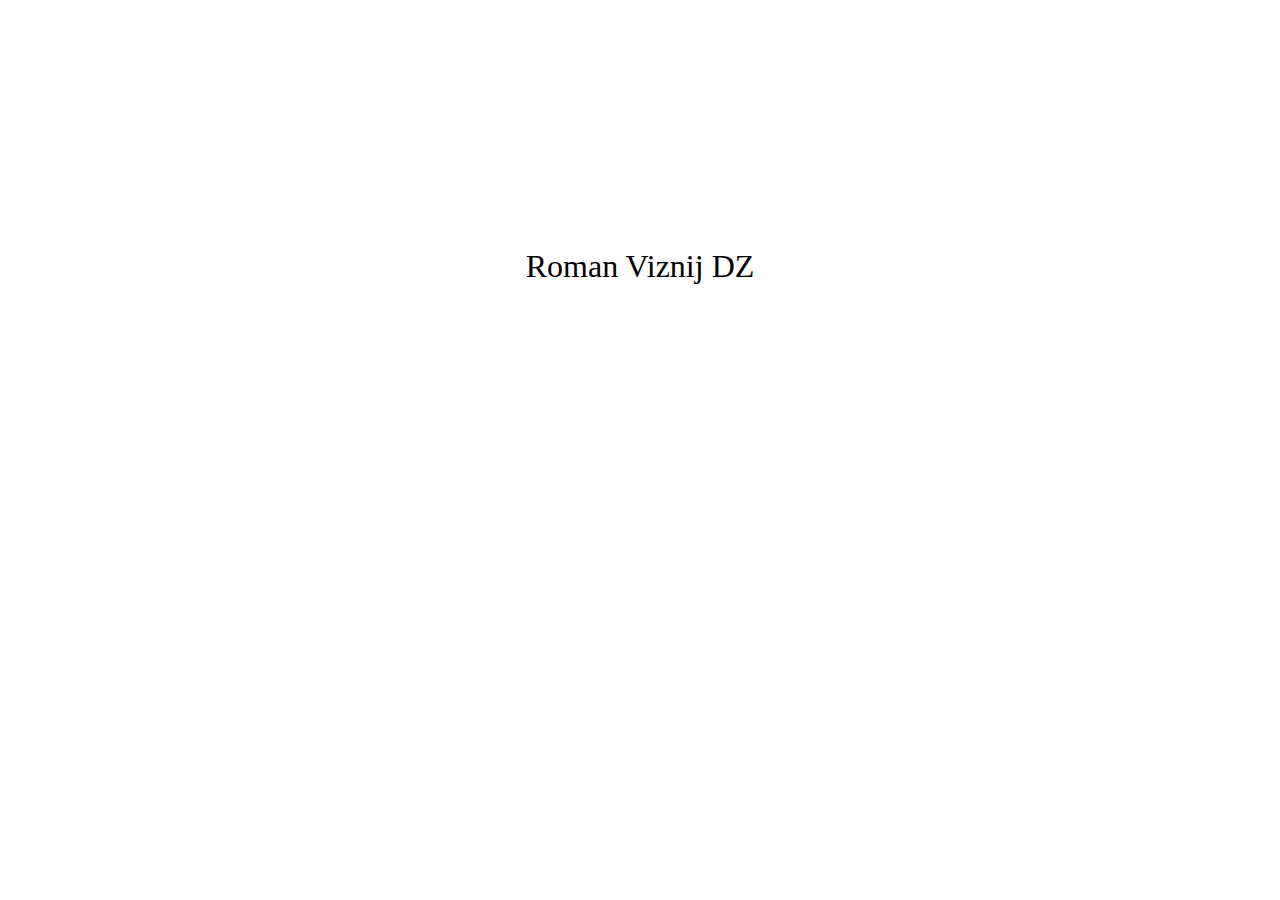
<file: DZ_1/index.html>
<!DOCTYPE html>
<html lang="en">
<head>
    <meta charset="UTF-8">
    <meta http-equiv="X-UA-Compatible" content="IE=edge">
    <meta name="viewport" content="width=], initial-scale=1.0">
    <link rel="stylesheet" href="style.css">
    <script async src="script.js"></script>
    <title>DZ</title>
</head>
<body>
    Roman Viznij DZ
</body>
</html>
</file>
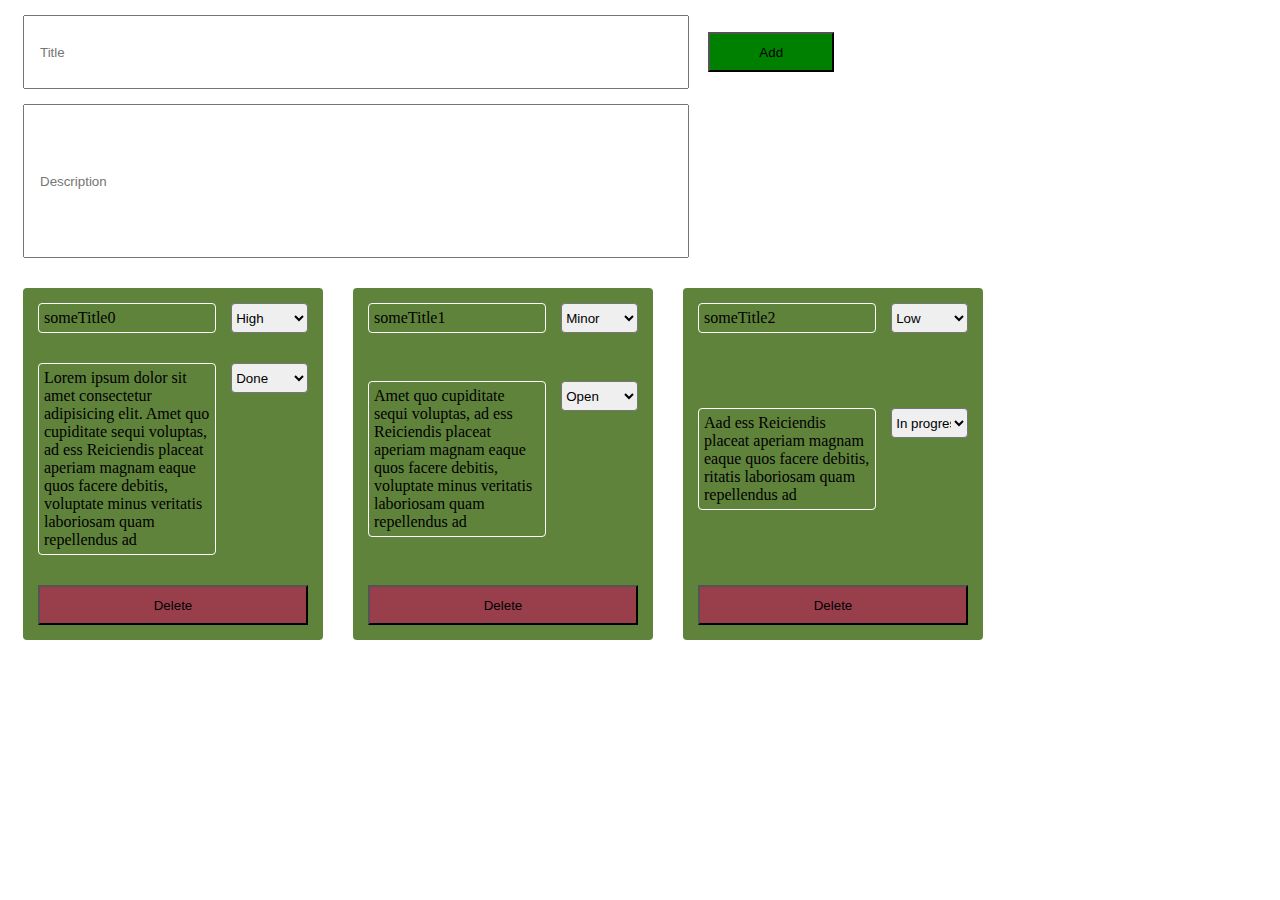
<file: DZ_20/index.html>
<!DOCTYPE html>
<html lang="en">

<head>
    <meta charset="UTF-8">
    <meta http-equiv="X-UA-Compatible" content="IE=edge">
    <meta name="viewport">
    <link rel="stylesheet" href="style.css">
    <script defer src="Elem.js"></script>
    <script defer src="script.js"></script>
    <title>DZ</title>
</head>

<body>
    <div class="addElements">
        <input placeholder="Title" type="text" class="addTitle">
        <button id="addTodoItem" class="add">Add</button>
        <input placeholder="Description" type="text" class="addDesc">
    </div>
    <div class="elements">
        <!-- rendering elements here -->
    </div>
</body>

</html>
</file>
<file: DZ_1/style.css>
body {
    display: flex;
    justify-content: center;
    font-size: 32px;
    padding: 240px;
}
</file>
<file: DZ_20/style.css>
.elements {
    display: flex;
    flex-wrap: wrap;
}

.card {
    margin: 15px;
    background: rgb(96, 131, 60);
    width: 300px;
    height: auto;
    display: flex;
    flex-direction: column;
    justify-content: space-between;
    border-radius: 4px;
}

.card>* {
    display: flex;
    flex-direction: row;
    justify-content: space-between;
    margin: 15px;
}

.status,
.priority {
    height: 30px;
    width: 30%;
    cursor: pointer;
    margin-left: 15px;
    border-radius: 4px;
}

.title,
.desc {
    width: 65%;
    cursor: text;
    padding: 5px;
    border-radius: 4px;
    border: 1px solid #fff;
}

.title:hover,
.desc:hover {
    background: rgb(236, 172, 52);
}

.buttons>* {
    cursor: pointer;
    height: 40px;
    width: 100%;
    background:rgb(153, 63, 75);
}

.addElements {
    height: auto;
    width: 100%;
    margin: 15px;
}

.addTitle {
    width: 50%;
    min-height: 40px;
    padding: 15px;
}

.addDesc {
    min-height: 120px;
    height: auto;
    width: 50%;
    padding: 15px;
    margin-top: 15px;
}


.add {
    margin: 15px;
    min-width: 10%;
    min-height: 40px;
    cursor: pointer;
    background: green;
}
</file>
